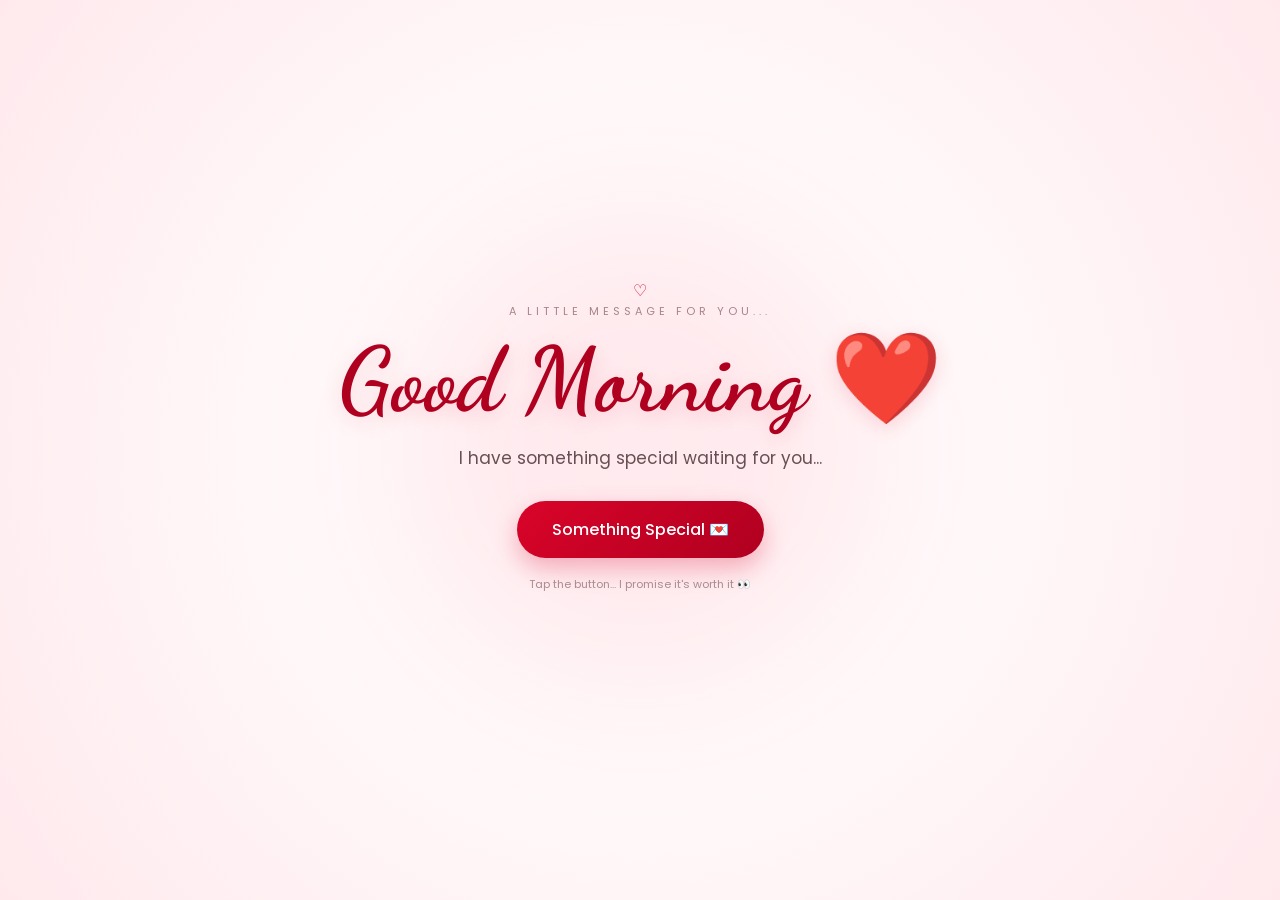
<file: index.html>
<!DOCTYPE html>
<html lang="en">

<head>
    <meta charset="UTF-8">

    <meta name="viewport" content="width=device-width, initial-scale=1.0">

    <title>Good Morning ❤️</title>

    <!-- Google Fonts -->
    <link rel="preconnect" href="https://fonts.googleapis.com">
    <link rel="preconnect" href="https://fonts.gstatic.com" crossorigin>

    <link
        href="https://fonts.googleapis.com/css2?family=Dancing+Script:wght@400;500;600;700&family=Poppins:wght@300;400;500;600&display=swap"
        rel="stylesheet"
    >

    <link rel="stylesheet" href="style.css">
</head>

<body>

    <div class="hearts"></div>

    <main class="container">

        <div class="small-heart">
            ♡
        </div>

        <p class="tiny-text">
            A little message for you...
        </p>

        <h1>
            Good Morning ❤️
        </h1>

        <p>
            I have something special waiting for you...
        </p>

        <!-- DIRECT LINK TO PAGE 2 -->
        <a href="page2.html" class="main-button">
            Something Special 💌
        </a>

        <p class="hint">
            Tap the button... I promise it's worth it 👀
        </p>

    </main>

    <script src="script.js"></script>

</body>

</html>
</file>
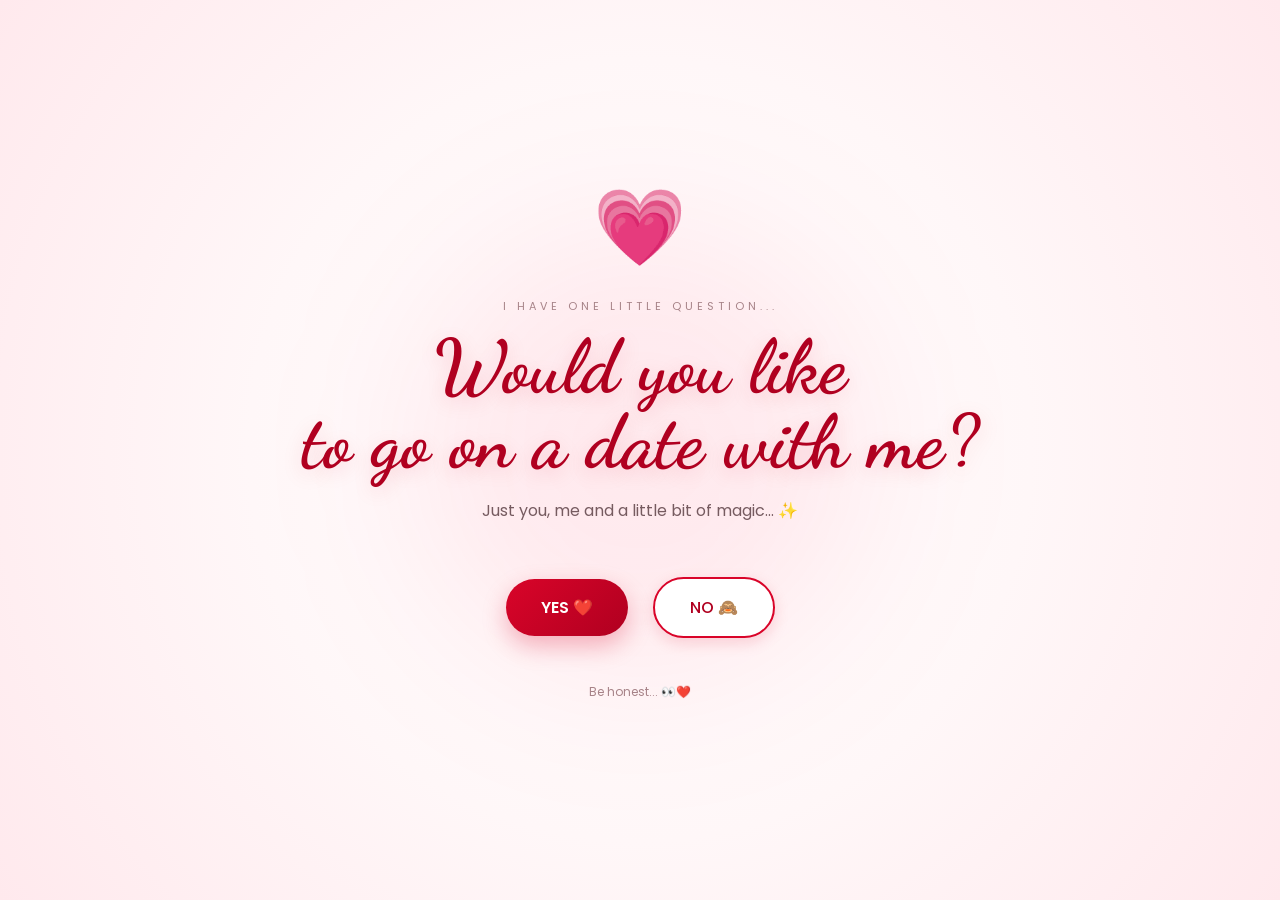
<file: page2.html>
<!DOCTYPE html>
<html lang="en">

<head>

    <meta charset="UTF-8">

    <meta
        name="viewport"
        content="width=device-width, initial-scale=1.0"
    >

    <title>Would You Go On A Date? ❤️</title>

    <link rel="preconnect" href="https://fonts.googleapis.com">
    <link rel="preconnect" href="https://fonts.gstatic.com" crossorigin>

    <link
        href="https://fonts.googleapis.com/css2?family=Dancing+Script:wght@400;500;600;700&family=Poppins:wght@300;400;500;600&display=swap"
        rel="stylesheet"
    >

    <link rel="stylesheet" href="style.css">

</head>

<body>

    <div class="hearts"></div>

    <main class="container">

        <div class="date-heart">
            💗
        </div>

        <p class="tiny-text">
            I have one little question...
        </p>

        <h1 class="date-question">
            Would you like
            <br>
            to go on a date with me?
        </h1>

        <p class="date-message">
            Just you, me and a little bit of magic... ✨
        </p>

        <div class="date-buttons">

            <!-- YES DIRECTLY OPENS PAGE 3 -->
            <button
                type="button"
                class="yes-button"
                id="yesButton"
                onclick="sayYes()" >
                YES ❤️
            </button>

            <!-- NO STILL RUNS AWAY -->
            <button
                class="no-button"
                id="noButton"
                onclick="runAway()"
            >
                NO 🙈
            </button>

        </div>

        <p
            class="date-hint"
            id="dateHint"
        >
            Be honest... 👀❤️
        </p>

    </main>

    <script src="script.js"></script>

</body>

</html>
</file>
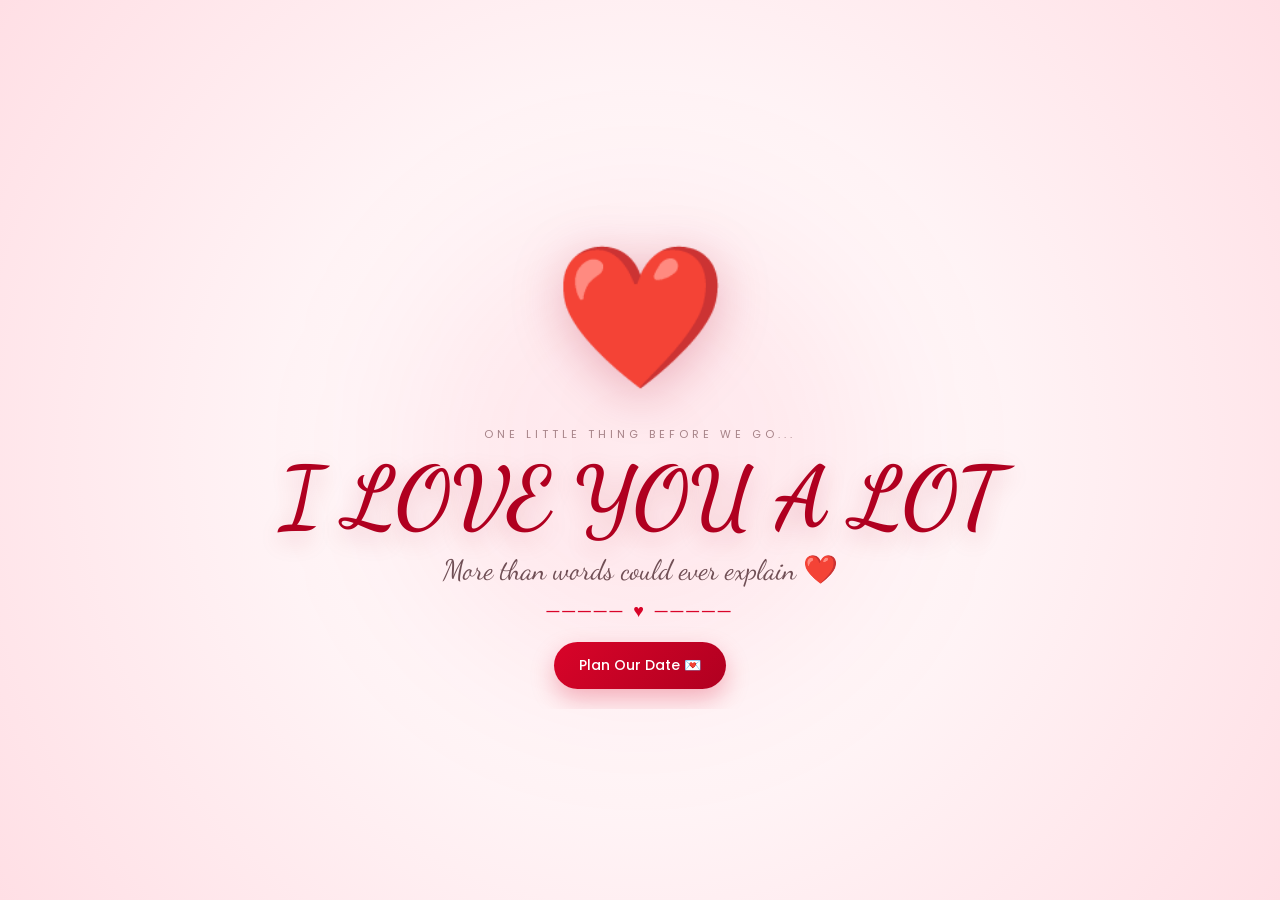
<file: page3.html>
<!DOCTYPE html>
<html lang="en">

<head>
    <meta charset="UTF-8">

    <meta
        name="viewport"
        content="width=device-width, initial-scale=1.0"
    >

    <title>I Love You ❤️</title>

    <link rel="preconnect" href="https://fonts.googleapis.com">
    <link rel="preconnect" href="https://fonts.gstatic.com" crossorigin>

    <link
        href="https://fonts.googleapis.com/css2?family=Dancing+Script:wght@400;500;600;700&family=Poppins:wght@300;400;500;600&display=swap"
        rel="stylesheet"
    >

    <link rel="stylesheet" href="style.css">
</head>

<body class="final-page">

    <div class="hearts"></div>

    <main class="final-container">

        <div class="big-heart">
            ❤️
        </div>

        <p class="tiny-text">
            One little thing before we go...
        </p>

        <h1>
            I LOVE YOU A LOT
        </h1>

        <p class="final-message">
            More than words could ever explain ❤️
        </p>

        <div class="heart-line">
            ───── ♥ ─────
        </div>

       <button 
           type="button"
           class="date-button"
           onclick="window.location.href='page4.html'"
           >
           Plan Our Date 💌
       </button>
    </main>

    <script src="script.js"></script>

</body>

</html>
</file>
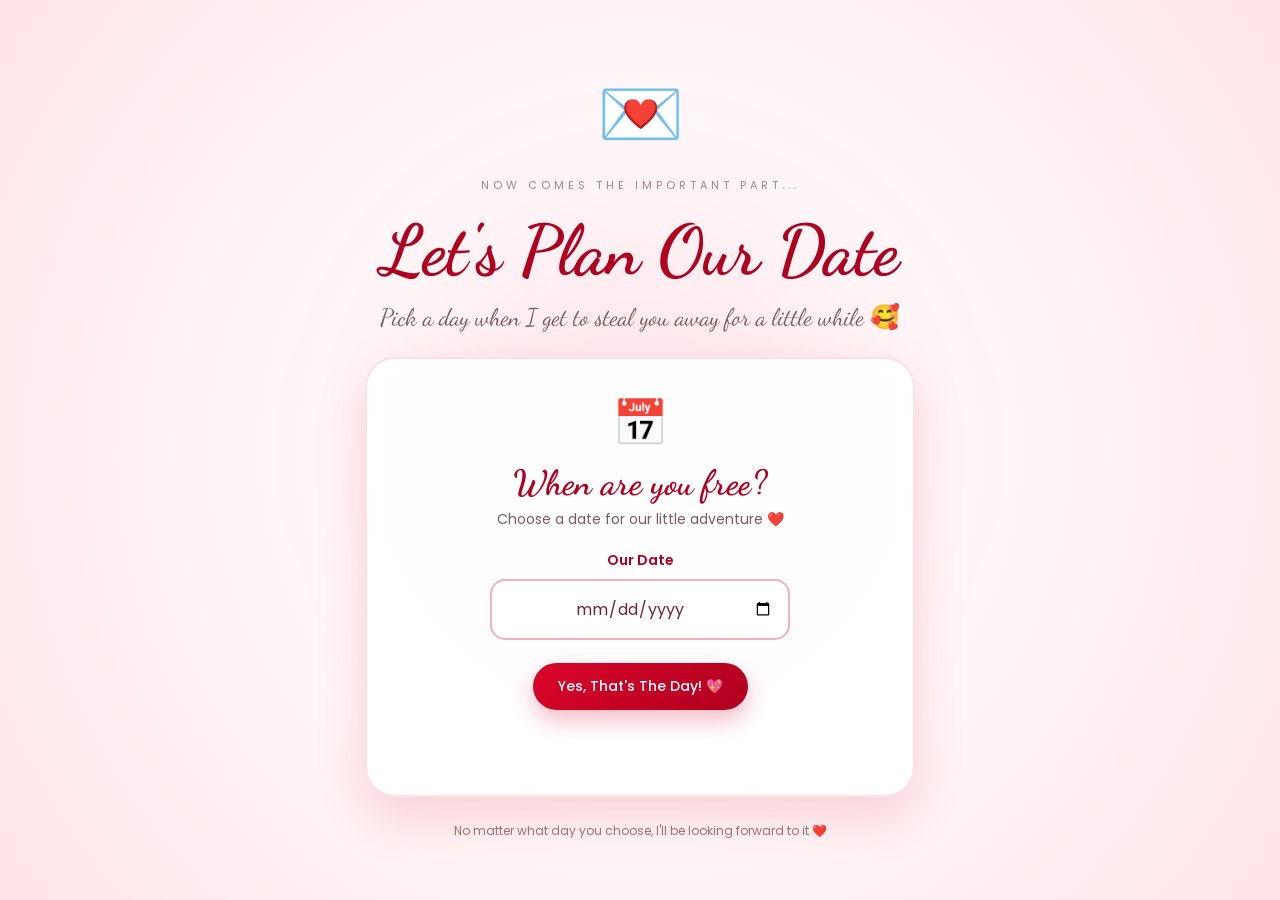
<file: page4.html>
<!DOCTYPE html>
<html lang="en">

<head>

    <meta charset="UTF-8">

    <meta
        name="viewport"
        content="width=device-width, initial-scale=1.0"
    >

    <title>Plan Our Date ❤️</title>

    <link rel="preconnect" href="https://fonts.googleapis.com">

    <link
        rel="preconnect"
        href="https://fonts.gstatic.com"
        crossorigin
    >

    <link
        href="https://fonts.googleapis.com/css2?family=Dancing+Script:wght@400;500;600;700&family=Poppins:wght@300;400;500;600&display=swap"
        rel="stylesheet"
    >

    <link rel="stylesheet" href="style.css">

</head>

<body class="date-page">

    <div class="hearts"></div>

    <main class="date-page-container">

        <div class="calendar-icon">
            💌
        </div>

        <p class="tiny-text">
            Now comes the important part...
        </p>

        <h1>
            Let's Plan Our Date
        </h1>

        <p class="date-intro">
            Pick a day when I get to steal you away for a little while 🥰
        </p>


        <div class="date-card">

            <div class="calendar-heart">
                📅
            </div>

            <h2>
                When are you free?
            </h2>

            <p>
                Choose a date for our little adventure ❤️
            </p>

            <label for="datePicker">
                Our Date
            </label>

            <input
                type="date"
                id="datePicker"
            >

            <button
                type="button"
                class="date-button"
                onclick="chooseDate()"
            >
                Yes, That's The Day! 💖
            </button>

            <div
                id="selectedDate"
                class="selected-date"
            ></div>

        </div>


        <p class="bottom-message">
            No matter what day you choose,
            I'll be looking forward to it ❤️
        </p>

    </main>

    <script src="script.js"></script>

</body>

</html>
</file>
<file: style.css>
/* =========================================
   RESET
========================================= */

* {
    margin: 0;
    padding: 0;
    box-sizing: border-box;
}


/* =========================================
   BODY
========================================= */

body {

    min-height: 100vh;

    background:
        radial-gradient(
            circle at center,
            #ffffff 0%,
            #fff7f8 50%,
            #ffe9ed 100%
        );

    color: #d90429;

    font-family: "Poppins", sans-serif;

    display: flex;

    justify-content: center;

    align-items: center;

    overflow: hidden;

    position: relative;
}


/* =========================================
   BACKGROUND GLOW
========================================= */

body::before {

    content: "";

    position: absolute;

    width: 450px;

    height: 450px;

    border-radius: 50%;

    background:
        rgba(255, 0, 60, 0.08);

    filter: blur(80px);

    animation:
        softGlow 5s ease-in-out infinite;

    pointer-events: none;
}


@keyframes softGlow {

    0% {

        transform: scale(0.8);

        opacity: 0.5;
    }

    50% {

        transform: scale(1.2);

        opacity: 1;
    }

    100% {

        transform: scale(0.8);

        opacity: 0.5;
    }
}


/* =========================================
   MAIN CONTAINER
========================================= */

.container {

    text-align: center;

    z-index: 10;

    padding: 30px;

    width: 90%;

    max-width: 750px;

    animation:
        pageAppear 1.2s ease;
}


/* =========================================
   HEADINGS
========================================= */

.container h1 {

    font-family:
        "Dancing Script",
        cursive;

    font-size:
        clamp(55px, 8vw, 90px);

    font-weight: 700;

    line-height: 1;

    color: #b00020;

    margin-bottom: 20px;

    text-shadow:
        0 5px 20px
        rgba(217, 4, 41, 0.15);
}


/* =========================================
   PARAGRAPHS
========================================= */

.container p {

    font-size: 17px;

    color: #684f54;

    margin-bottom: 30px;

    font-weight: 400;
}


/* =========================================
   SMALL TEXT
========================================= */

.tiny-text {

    text-transform: uppercase;

    letter-spacing: 4px;

    font-size: 11px !important;

    color: #a78388 !important;

    margin-bottom: 15px !important;
}


/* =========================================
   NORMAL BUTTON
========================================= */

button {

    background:
        linear-gradient(
            135deg,
            #d90429,
            #b00020
        );

    color: white;

    border: none;

    padding: 16px 35px;

    border-radius: 50px;

    font-family:
        "Poppins",
        sans-serif;

    font-size: 16px;

    font-weight: 500;

    cursor: pointer;

    box-shadow:
        0 10px 25px
        rgba(217, 4, 41, 0.28);

    transition:
        transform 0.3s ease,
        box-shadow 0.3s ease,
        background 0.3s ease;
}


button:hover {

    transform:
        scale(1.08)
        translateY(-3px);

    background:
        linear-gradient(
            135deg,
            #ef233c,
            #d90429
        );

    box-shadow:
        0 15px 35px
        rgba(217, 4, 41, 0.35);
}


button:active {

    transform: scale(0.95);
}


/* =========================================
   FIRST PAGE BUTTON
========================================= */

.main-button {

    display: inline-block;

    background:
        linear-gradient(
            135deg,
            #d90429,
            #b00020
        );

    color: white;

    text-decoration: none;

    padding: 16px 35px;

    border-radius: 50px;

    font-family:
        "Poppins",
        sans-serif;

    font-size: 16px;

    font-weight: 500;

    cursor: pointer;

    box-shadow:
        0 10px 25px
        rgba(217, 4, 41, 0.28);

    transition:
        transform 0.3s ease,
        box-shadow 0.3s ease;
}


.main-button:hover {

    transform:
        scale(1.08)
        translateY(-3px);

    box-shadow:
        0 15px 35px
        rgba(217, 4, 41, 0.4);
}


/* =========================================
   HINT
========================================= */

.hint {

    margin-top: 18px !important;

    font-size: 11px !important;

    color: #aa8b90 !important;
}


/* =========================================
   FLOATING HEARTS
========================================= */

.heart {

    position: absolute;

    bottom: -60px;

    color: #d90429;

    font-size: 25px;

    animation:
        floatUp linear forwards;

    pointer-events: none;

    z-index: 2;

    user-select: none;
}


@keyframes floatUp {

    0% {

        transform:
            translateY(0)
            rotate(0deg)
            scale(0.7);

        opacity: 0;
    }

    10% {

        opacity: 0.8;
    }

    50% {

        opacity: 1;
    }

    100% {

        transform:
            translateY(-115vh)
            rotate(360deg)
            scale(1.2);

        opacity: 0;
    }
}


/* =========================================
   DATE QUESTION PAGE
========================================= */

.date-heart {

    font-size: 75px;

    margin-bottom: 15px;

    animation:
        heartbeat 1.2s infinite;

    display: inline-block;
}


.date-question {

    font-family:
        "Dancing Script",
        cursive !important;

    font-size:
        clamp(45px, 7vw, 75px) !important;

    line-height: 1.05;

    margin-bottom: 18px !important;
}


.date-message {

    font-size: 16px !important;

    color: #765b60 !important;

    margin-bottom: 35px !important;
}


/* =========================================
   DATE BUTTONS
========================================= */

.date-buttons {

    position: relative;

    min-height: 100px;

    display: flex;

    align-items: center;

    justify-content: center;

    gap: 25px;

    z-index: 20;
}


/* =========================================
   YES BUTTON
========================================= */

.yes-button {

    display: inline-flex;

    align-items: center;

    justify-content: center;

    background:
        linear-gradient(
            135deg,
            #d90429,
            #b00020
        );

    color: white;

    border: none;

    outline: none;

    padding: 16px 35px;

    border-radius: 50px;

    font-family:
        "Poppins",
        sans-serif;

    font-size: 16px;

    font-weight: 600;

    cursor: pointer;

    box-shadow:
        0 10px 25px
        rgba(217, 4, 41, 0.28);

    transition:
        transform 0.4s ease,
        box-shadow 0.4s ease;

    position: relative;

    z-index: 5;
}


.yes-button:hover {

    transform: scale(1.08);

    box-shadow:
        0 15px 40px
        rgba(217, 4, 41, 0.45);
}


/* =========================================
   NO BUTTON
========================================= */

.no-button {

    background: white;

    color: #b00020;

    border:
        2px solid #d90429;

    box-shadow:
        0 5px 15px
        rgba(217, 4, 41, 0.15);

    position: relative;

    z-index: 10;
}


/* =========================================
   DATE HINT
========================================= */

.date-hint {

    margin-top: 25px !important;

    font-size: 12px !important;

    color: #a78388 !important;
}


/* =========================================
   FINAL PAGE
========================================= */

.final-page {

    width: 100%;

    height: 100vh;

    background:
        radial-gradient(
            circle at center,
            #ffffff 0%,
            #fff4f6 45%,
            #ffdfe5 100%
        );

    display: flex;

    justify-content: center;

    align-items: center;

    position: relative;

    overflow: hidden;

    padding: 20px;
}


/* =========================================
   FINAL CONTAINER
========================================= */

.final-container {

    text-align: center;

    z-index: 10;

    width: 95%;

    max-width: 800px;

    max-height: 95vh;

    overflow-y: auto;

    padding: 20px;

    animation:
        finalAppear 1.5s ease;

    scrollbar-width: none;
}


.final-container::-webkit-scrollbar {

    display: none;
}


@keyframes finalAppear {

    from {

        opacity: 0;

        transform:
            scale(0.5)
            translateY(30px);
    }

    to {

        opacity: 1;

        transform:
            scale(1)
            translateY(0);
    }
}


/* =========================================
   BIG HEART
========================================= */

.big-heart {

    font-size:
        clamp(75px, 12vw, 140px);

    display: inline-block;

    animation:
        giantHeartbeat 1.2s infinite;

    filter:
        drop-shadow(
            0 10px 25px
            rgba(176, 0, 32, 0.25)
        );

    margin-bottom: 5px;
}


@keyframes giantHeartbeat {

    0%,
    100% {

        transform: scale(1);
    }

    25% {

        transform: scale(1.15);
    }

    40% {

        transform: scale(1);
    }

    60% {

        transform: scale(1.12);
    }
}


/* =========================================
   FINAL HEADING
========================================= */

.final-container h1 {

    font-family:
        "Dancing Script",
        cursive;

    font-size:
        clamp(50px, 8vw, 85px);

    line-height: 0.95;

    font-weight: 700;

    color: #b00020;

    text-shadow:
        0 8px 25px
        rgba(176, 0, 32, 0.20);

    margin-bottom: 15px;
}


/* =========================================
   FINAL MESSAGE
========================================= */

.final-message {

    font-family:
        "Dancing Script",
        cursive;

    font-size:
        clamp(20px, 3vw, 28px);

    color: #704f55;

    margin-bottom: 10px;
}


/* =========================================
   HEART LINE
========================================= */

.heart-line {

    color: #d90429;

    font-size: 18px;

    letter-spacing: 3px;

    margin: 10px 0 15px;
}


/* =========================================
   DATE CARD
========================================= */

.date-card {

    width: min(100%, 550px);

    margin:
        15px auto 0;

    padding:
        22px 25px;

    background:
        rgba(255, 255, 255, 0.85);

    border:
        1px solid
        rgba(217, 4, 41, 0.15);

    border-radius:
        25px;

    box-shadow:
        0 15px 40px
        rgba(217, 4, 41, 0.12);

    backdrop-filter:
        blur(10px);
}


/* =========================================
   DATE CARD HEART
========================================= */

.calendar-heart {

    font-size: 35px;

    margin-bottom: 5px;
}


/* =========================================
   DATE CARD HEADING
========================================= */

.date-card h2 {

    font-family:
        "Dancing Script",
        cursive;

    color: #b00020;

    font-size:
        clamp(25px, 4vw, 34px);

    margin-bottom: 5px;
}


/* =========================================
   DATE SUBTITLE
========================================= */

.date-subtitle {

    color: #765b60;

    font-size: 13px;

    margin-bottom: 15px;
}


/* =========================================
   DATE PICKER
========================================= */

.date-picker-wrapper {

    display: flex;

    flex-direction: column;

    align-items: center;

    gap: 8px;

    margin-bottom: 15px;
}


.date-picker-wrapper label {

    font-size: 13px;

    color: #684f54;

    font-weight: 500;
}


#datePicker {

    width: min(100%, 280px);

    padding:
        13px 16px;

    border:
        2px solid #f3b4be;

    border-radius:
        15px;

    background:
        white;

    color:
        #6b2737;

    font-family:
        "Poppins",
        sans-serif;

    font-size:
        15px;

    outline:
        none;

    cursor:
        pointer;

    transition:
        border-color 0.3s ease,
        box-shadow 0.3s ease;
}


#datePicker:focus {

    border-color:
        #d90429;

    box-shadow:
        0 0 0 4px
        rgba(217, 4, 41, 0.10);
}


/* =========================================
   DATE CONFIRM BUTTON
========================================= */

.date-button {

    padding:
        13px 25px;

    font-size:
        14px;

    margin-top:
        3px;
}


/* =========================================
   SELECTED DATE
========================================= */

.selected-date {

    min-height:
        25px;

    margin-top:
        15px;

    margin-bottom:
        0 !important;

    font-family:
        "Dancing Script",
        cursive;

    font-size:
        23px !important;

    font-weight:
        600;

    color:
        #b00020 !important;

    animation:
        dateMessageAppear 0.6s ease;
}


@keyframes dateMessageAppear {

    from {

        opacity: 0;

        transform:
            scale(0.8);
    }

    to {

        opacity: 1;

        transform:
            scale(1);
    }
}


/* =========================================
   MINI HEARTS
========================================= */

.mini-hearts {

    font-size:
        22px;

    letter-spacing:
        4px;

    margin-top:
        15px;

    animation:
        miniFloat 2s ease-in-out infinite;
}


@keyframes miniFloat {

    0%,
    100% {

        transform:
            translateY(0);
    }

    50% {

        transform:
            translateY(-7px);
    }
}


/* =========================================
   PAGE ANIMATION
========================================= */

@keyframes pageAppear {

    from {

        opacity: 0;

        transform:
            translateY(25px)
            scale(0.95);
    }

    to {

        opacity: 1;

        transform:
            translateY(0)
            scale(1);
    }
}


/* =========================================
   MOBILE
========================================= */

@media (max-width: 600px) {

    body {

        overflow: hidden;
    }


    .container {

        padding: 20px;
    }


    .container h1 {

        font-size: 55px;
    }


    .date-question {

        font-size:
            48px !important;
    }


    .date-buttons {

        gap: 12px;
    }


    button {

        padding:
            14px 25px;

        font-size:
            14px;
    }


    .main-button {

        padding:
            14px 28px;

        font-size:
            14px;
    }


    .yes-button {

        padding:
            14px 28px;

        font-size:
            14px;
    }


    .final-container {

        padding: 10px;

        max-height: 94vh;
    }


    .final-container h1 {

        font-size:
            55px;
    }


    .final-message {

        font-size:
            22px;
    }


    .date-card {

        padding:
            18px 15px;

        border-radius:
            20px;
    }


    .date-card h2 {

        font-size:
            27px;
    }


    .date-subtitle {

        font-size:
            12px;
    }


    .date-button {

        padding:
            12px 20px;

        font-size:
            13px;
    }


    .selected-date {

        font-size:
            20px !important;
    }


    .mini-hearts {

        font-size:
            17px;

        letter-spacing:
            2px;
    }

}
/* =========================================
   DATE PAGE
========================================= */

.date-page {

    min-height: 100vh;

    padding: 20px;

    overflow-y: auto;

    background:
        radial-gradient(
            circle at center,
            #ffffff 0%,
            #fff5f7 50%,
            #ffe4e9 100%
        );
}


.date-page-container {

    width: 95%;

    max-width: 650px;

    text-align: center;

    z-index: 10;

    padding: 30px 20px;

    animation:
        pageAppear 1s ease;
}


.calendar-icon {

    font-size: 70px;

    margin-bottom: 10px;

    animation:
        heartbeat 1.3s infinite;
}


.date-page-container h1 {

    font-family:
        "Dancing Script",
        cursive;

    font-size:
        clamp(45px, 7vw, 70px);

    color: #b00020;

    margin-bottom: 10px;
}


.date-intro {

    font-family:
        "Dancing Script",
        cursive;

    font-size: 24px;

    color: #765b60;

    margin-bottom: 25px;
}


/* =========================================
   DATE CARD
========================================= */

.date-card {

    background:
        rgba(255, 255, 255, 0.92);

    border:
        2px solid
        rgba(217, 4, 41, 0.12);

    border-radius: 30px;

    padding: 30px 25px;

    box-shadow:
        0 20px 50px
        rgba(217, 4, 41, 0.15);

    backdrop-filter:
        blur(10px);
}


.calendar-heart {

    font-size: 45px;

    margin-bottom: 5px;
}


.date-card h2 {

    font-family:
        "Dancing Script",
        cursive;

    font-size: 35px;

    color: #b00020;

    margin-bottom: 5px;
}


.date-card p {

    color: #765b60;

    font-size: 14px;

    margin-bottom: 20px;
}


/* =========================================
   DATE LABEL
========================================= */

.date-card label {

    display: block;

    color: #b00020;

    font-weight: 600;

    font-size: 14px;

    margin-bottom: 8px;
}


/* =========================================
   DATE INPUT
========================================= */

#datePicker {

    width: min(100%, 300px);

    padding: 15px;

    border:
        2px solid #f0b1bb;

    border-radius: 15px;

    background: white;

    color: #6b2737;

    font-family:
        "Poppins",
        sans-serif;

    font-size: 16px;

    text-align: center;

    outline: none;

    cursor: pointer;

    margin-bottom: 20px;

    transition:
        0.3s ease;
}


#datePicker:hover {

    border-color: #d90429;
}


#datePicker:focus {

    border-color: #d90429;

    box-shadow:
        0 0 0 4px
        rgba(217, 4, 41, 0.1);
}


/* =========================================
   SELECTED DATE
========================================= */

.selected-date {

    margin-top: 20px;

    min-height: 35px;

    font-family:
        "Dancing Script",
        cursive;

    font-size: 25px;

    font-weight: 600;

    color: #b00020;

    line-height: 1.4;

    animation:
        dateMessageAppear 0.6s ease;
}


.bottom-message {

    margin-top: 25px;

    color: #9b777d;

    font-size: 12px;
}


@keyframes dateMessageAppear {

    from {

        opacity: 0;

        transform:
            scale(0.8);
    }

    to {

        opacity: 1;

        transform:
            scale(1);
    }
}


/* =========================================
   MOBILE DATE PAGE
========================================= */

@media (max-width: 600px) {

    .date-page-container {

        padding:
            20px 10px;
    }


    .calendar-icon {

        font-size: 55px;
    }


    .date-page-container h1 {

        font-size: 50px;
    }


    .date-intro {

        font-size: 20px;
    }


    .date-card {

        padding:
            25px 15px;
    }


    .date-card h2 {

        font-size: 30px;
    }


    #datePicker {

        width: 90%;

        font-size: 14px;
    }

}
</file>
